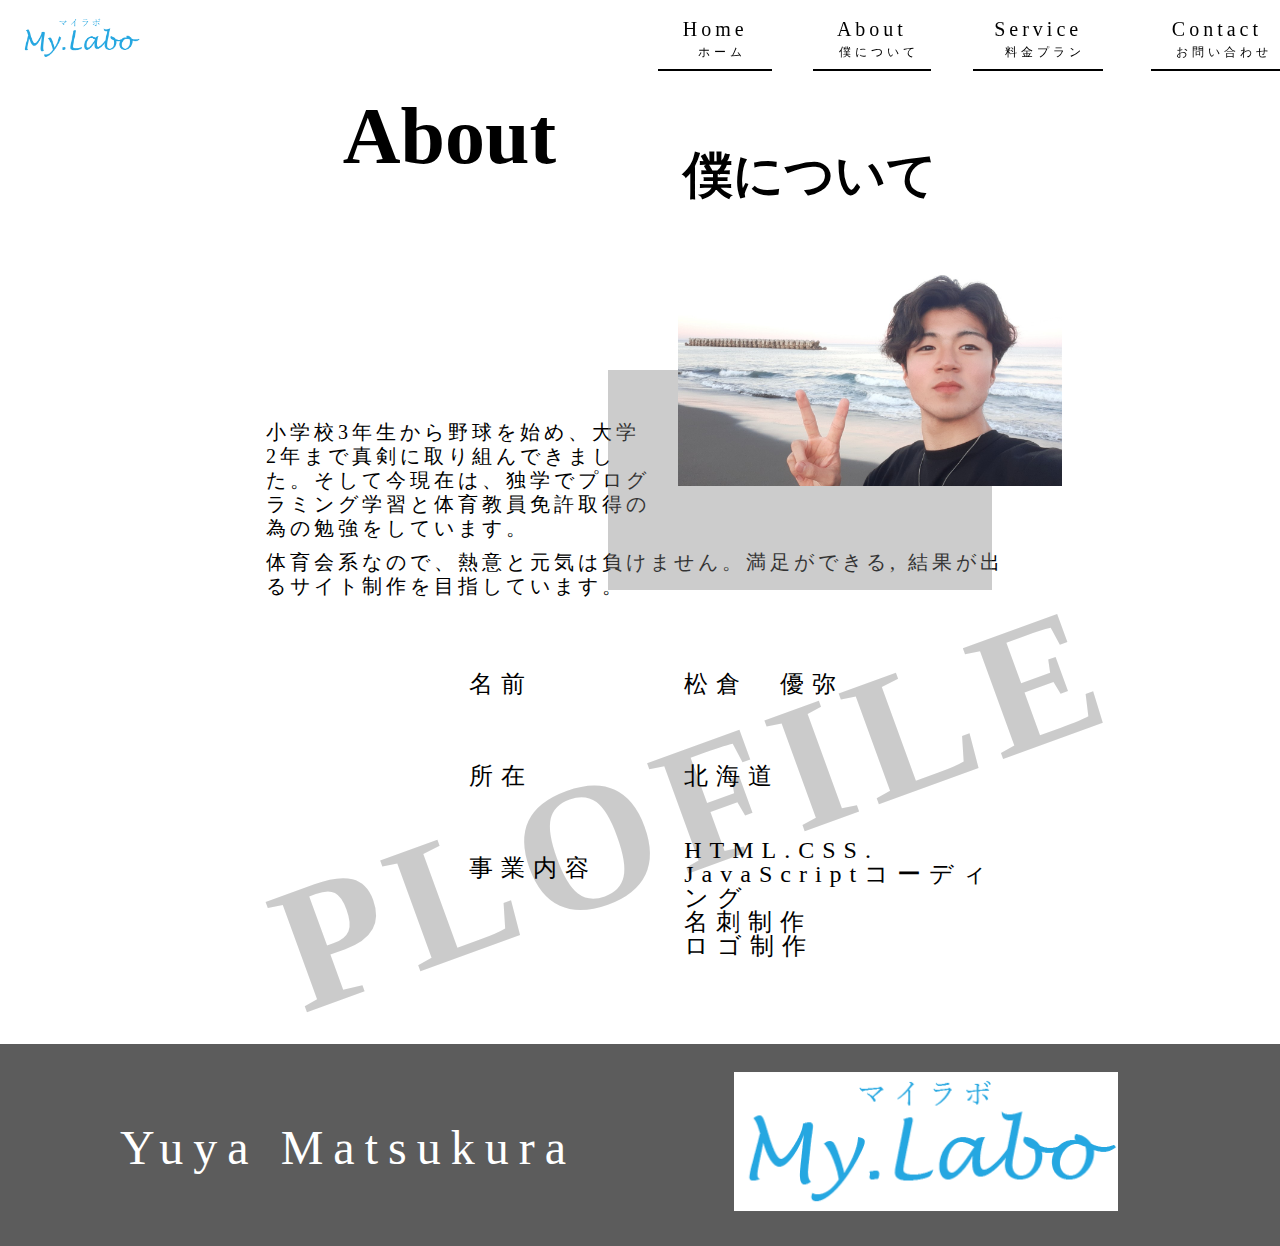
<file: about.html>
<!DOCTYPE html>
<html lang="ja">
<head>
        <meta charset="UTF-8">
        <meta http-equiv="X-UA-Compatible" content="IE=edge">
        <meta name="viewport" content="width=device-width, initial-scale=1.0">
        <title>I am Yuya Matsukura</title>
        <link rel="stylesheet" href="css/style.css">
        <link href="https://fonts.googleapis.com/icon?family=Material+Icons"rel="stylesheet">
        <meta name="viewport" content="width=device-width,initial-scale=1">

        <link rel="apple-touch-icon" sizes="180x180" href="css/img/my.jpg">
        <link rel="icon" type="image/png" sizes="32x32" href="css/img/my.jpg">
        <link rel="icon" type="image/png" sizes="16x16" href="css/img/my.jpg">
        <link rel="manifest" href="css/img/my.jpg">
        <link rel="mask-icon" href="css/img/my.jpg" color="#5bbad5">
        <meta name="msapplication-TileColor" content="#da532c">
        <meta name="theme-color" content="#ffffff">
        <style>
            /*
    html5doctor.com Reset Stylesheet
    v1.6.1
    Last Updated: 2010-09-17
    Author: Richard Clark - http://richclarkdesign.com
    Twitter: @rich_clark
    */
    
    html, body, div, span, object, iframe,
    h1, h2, h3, h4, h5, h6, p, blockquote, pre,
    abbr, address, cite, code,
    del, dfn, em, img, ins, kbd, q, samp,
    small, strong, sub, sup, var,
    b, i,
    dl, dt, dd, ol, ul, li,
    fieldset, form, label, legend,
    table, caption, tbody, tfoot, thead, tr, th, td,
    article, aside, canvas, details, figcaption, figure,
    footer, header, hgroup, menu, nav, section, summary,
    time, mark, audio, video {
        margin:0;
        padding:0;
        border:0;
        outline:0;
        font-size:100%;
        vertical-align:baseline;
        background:transparent;
    }
    
    body {
        line-height:1;
    }
    
    article,aside,details,figcaption,figure,
    footer,header,hgroup,menu,nav,section {
        display:block;
    }
    
    nav ul {
        list-style:none;
    }
    
    blockquote, q {
        quotes:none;
    }
    
    blockquote:before, blockquote:after,
    q:before, q:after {
        content:'';
        content:none;
    }
    
    a {
        margin:0;
        padding:0;
        font-size:100%;
        vertical-align:baseline;
        background:transparent;
    }
    
    /* change colours to suit your needs */
    ins {
        background-color:#ff9;
        color:#000;
        text-decoration:none;
    }
    
    /* change colours to suit your needs */
    mark {
        background-color:#ff9;
        color:#000;
        font-style:italic;
        font-weight:bold;
    }
    
    del {
        text-decoration: line-through;
    }
    
    abbr[title], dfn[title] {
        border-bottom:1px dotted;
        cursor:help;
    }
    
    table {
        border-collapse:collapse;
        border-spacing:0;
    }
    
    /* change border colour to suit your needs */
    hr {
        display:block;
        height:1px;
        border:0;  
        border-top:1px solid #cccccc;
        margin:1em 0;
        padding:0;
    }
    
    input, select {
        vertical-align:middle;
    }

    /* ----body---- */


    main{
        margin-top: 50px;
    }
    .about-h1{
        font-size: 60px;
        font-weight: 600;
        margin-left: 10px;
    }
    .boku{
        margin: 64px 0 60px;
        font-size: 30px;
        font-weight: 100;
    }
    .nav-items img{
        opacity: 1;
    }


    .about-main{
        display: flex;
        width: 100%;
    }
    .about-me p:first-child{
        width: 50%;
        line-height: 24px;
        margin: 0 10px;
    }
    .about-me p:last-child{
        margin: 10px 10px;
        line-height: 24px;
    }
    .about-my img{
        width: 40%;
        height: auto;
        position: absolute;
        top: 200px;
        right: 5%;
        opacity: 1;
        }
        .box-gray{
            width: 40%;
            height: 15%;
            background-color: gray;
            opacity: .4;
            position: absolute;
            top: 250px;
            right: 10%;
        }
    .plofile{
        font-size: 70px;
        font-weight: 600;
        letter-spacing: 12px;
        color: gray;
        opacity: .4;
        z-index: -1;
        position: absolute;
        transform: rotate(-20deg);
        margin-top: -20px;
    }

    .name0{
        display: flex;
        margin-top: 40px;
    }
    .name2{
        display: flex;
        letter-spacing: 2px;
    }
    .name3 ul li{
        padding: 16px 40px;
    }
    .name4 ul li{
        padding: 16px 0 16px 10px;
    }
    .name4 ul li:last-child{
        line-height: 24px;
    }

    @media screen and (min-width: 960px) {
  
  main{
      margin: 70px 20%;
  }
  .about-h1{
      font-size: 80px;
      padding: 10px 0 0 10%;
  }
  .boku{
      font-size: 50px;
  }
  .about-my img{
    width: 30%;
    margin: 20px 12% 0 0;
  }
  .about-me{
    width: 100%;
    margin-top: 160px;
  }
  .about-me p{
    font-size: 20px;
    letter-spacing: 4px;
  }
  .name2{
    width:240%;
    line-height: 60px;
    font-size: 24px;
    letter-spacing: 8px;
  }
  .name4{
    width: 100%;
  }
  .plofile{
    font-size: 180px;
    margin-top: 110px;
  }
  .box-gray{
    width: 30%;
    height: 220px;
    margin: 120px 160px 0 0;
  }

}
        </style>
</head>
<body>
    Result Skip Results Iframe
    EDIT ON
    <div class="container">
        <header class="header">
          <div class="header__inner">
            <h1 class="header__title header-title" id="head-img">
                <a href="index.html">
                    <img src="css/img/My.Labo Logo.png" alt="">
                </a>
            </h1>
            
    
            <nav class="header__nav nav" id="js-nav">
              <ol class="nav__items nav-items">
                <img src="css/img/My.Labo Logo.png" alt="">
                <li class="nav-items__item"><a href="index.html">Home
                    <span>ホーム</span>
                </a></li>
                <li class="nav-items__item"><a href="about.html">About
                    <span>僕について</span>
                </a></li>
                <!-- <li class="nav-items__item"><a href="">Works
                    <span>実績</span>
                </a></li> -->
                <li class="nav-items__item"><a href="ryoukin.html">Service
                    <span>料金プラン</span>
                </a></li>
                <li class="nav-items__item"><a href="contact.html">Contact
                    <span>お問い合わせ</span>
                </a></li>
              </ol>
            </nav>
    
            <button class="header__hamburger hamburger" id="js-hamburger">
              <span></span>
              <span></span>
              <span></span>
            </button>
          </div>
        </header>
    </div>

        <main>
            <section>
                <div class="about-main">
                <div class="about-h1">
                    About
                </div>
                <div class="boku">
                    <h3>僕について</h3>
                </div>
            </div>
            </section>
            
            <section> 
                    <div class="box-gray"></div>
                <div class="about-me">
                    <p>小学校3年生から野球を始め、大学2年まで真剣に取り組んできました。そして今現在は、独学でプログラミング学習と体育教員免許取得の為の勉強をしています。</p>
                    <p>体育会系なので、熱意と元気は負けません。満足ができる, 結果が出るサイト制作を目指しています。</p>
                </div>
                <div class="about-my">
                    <img src="css/img/yuya.jpg" alt="">
                    
                </div>
            </section>

            <div class="plofile">PLOFILE</div>

            <section class="name0">
                <div class="name">
                    <!-- <img src="css/img/pc-img.jpg" alt=""> -->
                </div>
                <div class="name2">
                    <div class="name3">
                        <ul>
                            <li>名前</li>
                            <li>所在</li>
                            <li>事業内容</li>
                        </ul>
                    </div>
                    <div class="name4">
                        <ul>
                            <li>松倉　優弥</li>
                            <li>北海道</li>
                            <li>HTML.CSS.
                                <br>JavaScriptコーディング
                            <br>名刺制作
                            <br>ロゴ制作</li>
                        </ul>
                    </div>
                </div>
            </section>
            

        </main>
        <footer class="footer">
            <img src="css/img/My.Labo Logo.png" alt="">
                <h2>Yuya Matsukura</h2>
                <!-- <p>
                    <span class="material-icons">phone</span>
                    080-5729-2592
                </p> -->
        </footer>

<script src="js/main.js"></script>
</body>
</html>
</file>
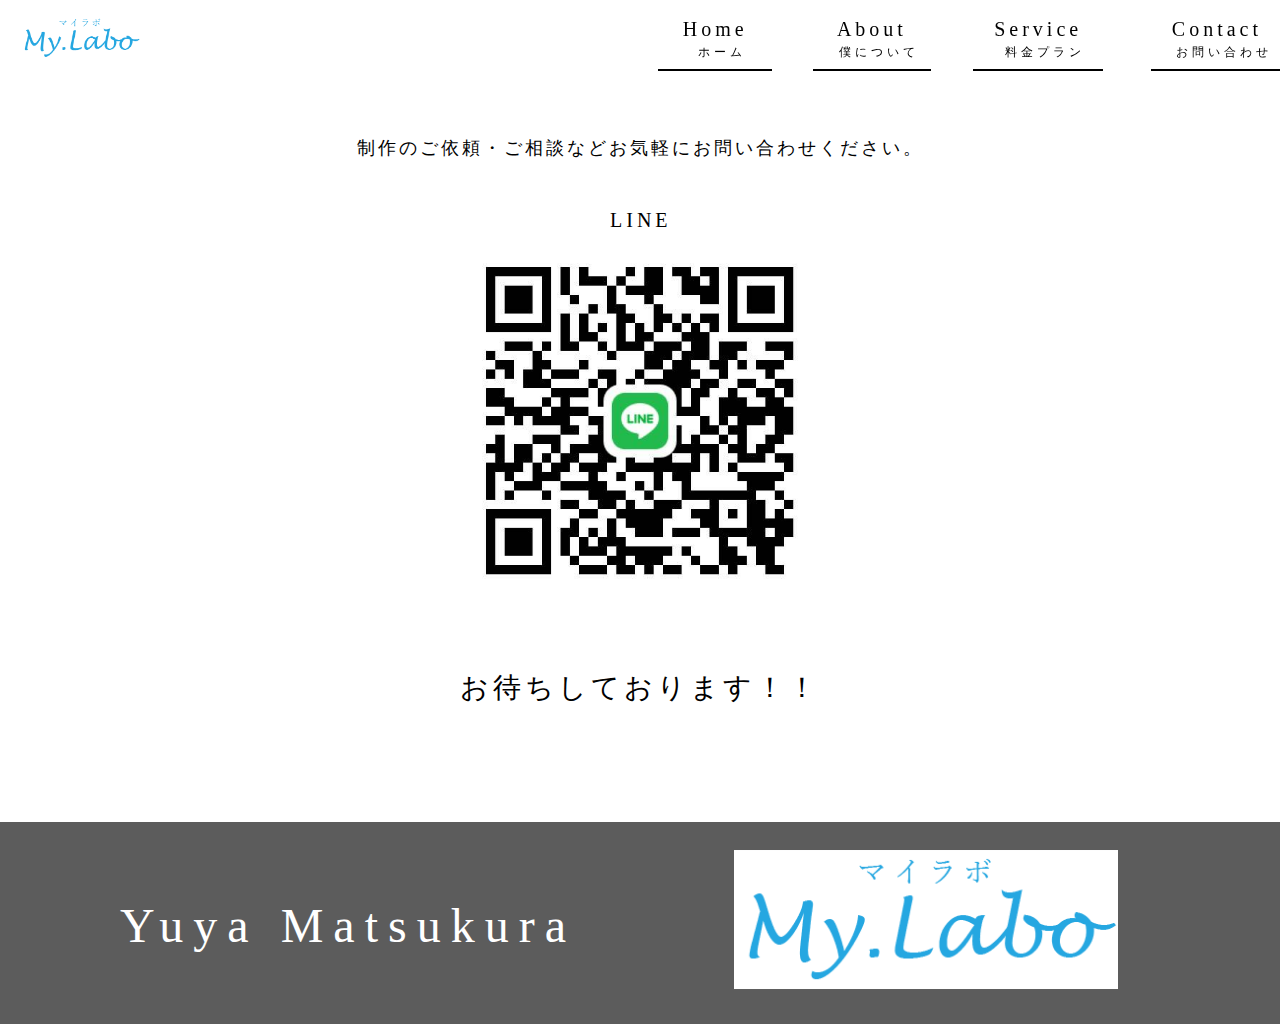
<file: contact.html>
<!DOCTYPE html>
<html lang="ja">
<head>
        <meta charset="UTF-8">
        <meta http-equiv="X-UA-Compatible" content="IE=edge">
        <meta name="viewport" content="width=device-width, initial-scale=1.0">
        <title>I am Yuya Matsukura</title>
        <link rel="stylesheet" href="css/style.css">
        <link href="https://fonts.googleapis.com/icon?family=Material+Icons"rel="stylesheet">
        <meta name="viewport" content="width=device-width,initial-scale=1">

        <link rel="apple-touch-icon" sizes="180x180" href="css/img/my.jpg">
        <link rel="icon" type="image/png" sizes="32x32" href="css/img/my.jpg">
        <link rel="icon" type="image/png" sizes="16x16" href="css/img/my.jpg">
        <link rel="manifest" href="css/img/my.jpg">
        <link rel="mask-icon" href="css/img/my.jpg" color="#5bbad5">
        <meta name="msapplication-TileColor" content="#da532c">
        <meta name="theme-color" content="#ffffff">
        <style>
            /*
    html5doctor.com Reset Stylesheet
    v1.6.1
    Last Updated: 2010-09-17
    Author: Richard Clark - http://richclarkdesign.com
    Twitter: @rich_clark
    */
    
    html, body, div, span, object, iframe,
    h1, h2, h3, h4, h5, h6, p, blockquote, pre,
    abbr, address, cite, code,
    del, dfn, em, img, ins, kbd, q, samp,
    small, strong, sub, sup, var,
    b, i,
    dl, dt, dd, ol, ul, li,
    fieldset, form, label, legend,
    table, caption, tbody, tfoot, thead, tr, th, td,
    article, aside, canvas, details, figcaption, figure,
    footer, header, hgroup, menu, nav, section, summary,
    time, mark, audio, video {
        margin:0;
        padding:0;
        border:0;
        outline:0;
        font-size:100%;
        vertical-align:baseline;
        background:transparent;
    }
    
    body {
        line-height:1;
    }
    
    article,aside,details,figcaption,figure,
    footer,header,hgroup,menu,nav,section {
        display:block;
    }
    
    nav ul {
        list-style:none;
    }
    
    blockquote, q {
        quotes:none;
    }
    
    blockquote:before, blockquote:after,
    q:before, q:after {
        content:'';
        content:none;
    }
    
    a {
        margin:0;
        padding:0;
        font-size:100%;
        vertical-align:baseline;
        background:transparent;
    }
    
    /* change colours to suit your needs */
    ins {
        background-color:#ff9;
        color:#000;
        text-decoration:none;
    }
    
    /* change colours to suit your needs */
    mark {
        background-color:#ff9;
        color:#000;
        font-style:italic;
        font-weight:bold;
    }
    
    del {
        text-decoration: line-through;
    }
    
    abbr[title], dfn[title] {
        border-bottom:1px dotted;
        cursor:help;
    }
    
    table {
        border-collapse:collapse;
        border-spacing:0;
    }
    
    /* change border colour to suit your needs */
    hr {
        display:block;
        height:1px;
        border:0;  
        border-top:1px solid #cccccc;
        margin:1em 0;
        padding:0;
    }
    
    input, select {
        vertical-align:middle;
    }

    /* body */

    .nav-items img{
        opacity: 1;
    }
    main{
        margin: 120px auto;
    }
    .seisaku p{
        width: 80%;
        letter-spacing: 3px;
        line-height: 24px;
        font-size: 18px;
        margin: 0 auto;
        font-family: unset;
    }
    .renraku{
        display: flex;
    }
    .renraku2 img{
        opacity: 1;
        width: 60%;
        height: auto;
        display: block;
        margin: 0 auto;
        transform: translateY(-1px);
    }
    .renraku2 p{
        font-size: 20px;
        margin: 50px auto 0;
        letter-spacing: 4px;
        color: #000;
        width: 60px;
    }
    .renraku3{
        width: 100%;
        text-align: left;
        font-size: 20px;
        line-height: 30px;
        margin-top: 100px;
    }
    .omati{
        font-size: 28px;
        letter-spacing: 4px;
        text-align: center;
        margin: 60px auto;
    }

    @media screen and (min-width: 960px) {
  
  .seisaku,
  .renraku{
    text-align: center;
    display: block;
  }
  .renraku img{
    width: 30%;
  }

}
        </style>
</head>
<body>
    Result Skip Results Iframe
    EDIT ON
    <div class="container">
        <header class="header">
          <div class="header__inner">
            <h1 class="header__title header-title" id="head-img">
                <a href="index.html">
                    <img src="css/img/My.Labo Logo.png" alt="">
                </a>
            </h1>
            
    
            <nav class="header__nav nav" id="js-nav">
              <ol class="nav__items nav-items">
                <img src="css/img/My.Labo Logo.png" alt="">
                <li class="nav-items__item"><a href="index.html">Home
                    <span>ホーム</span>
                </a></li>
                <li class="nav-items__item"><a href="about.html">About
                    <span>僕について</span>
                </a></li>
                <!-- <li class="nav-items__item"><a href="">Works
                    <span>実績</span>
                </a></li> -->
                <li class="nav-items__item"><a href="ryoukin.html">Service
                    <span>料金プラン</span>
                </a></li>
                <li class="nav-items__item"><a href="contact.html">Contact
                    <span>お問い合わせ</span>
                </a></li>
              </ol>
            </nav>
    
            <button class="header__hamburger hamburger" id="js-hamburger">
              <span></span>
              <span></span>
              <span></span>
            </button>
          </div>
        </header>
    <main>
        <div class="seisaku">
            <p>制作のご依頼・ご相談などお気軽にお問い合わせください。</p>
        </div>
        <div class="renraku"> 
            <div class="renraku2">
                <p>LINE</p>
                <img src="css/img/line.jpg" alt="">
            </div>
            <!-- <div class="renraku3">
                <p>電話番号
                    <br>080-5729-2592</p>
            </div> -->
        </div>
        <div class="omati">
            お待ちしております！！
        </div>

    </main>

    <footer class="footer">
        <img src="css/img/My.Labo Logo.png" alt="">
            <h2>Yuya Matsukura</h2>
            <!-- <p>
                <span class="material-icons">phone</span>
                080-5729-2592
            </p> -->
    </footer>
    
    
        <script src="js/main.js"></script>
    </body>
    </html>
</file>
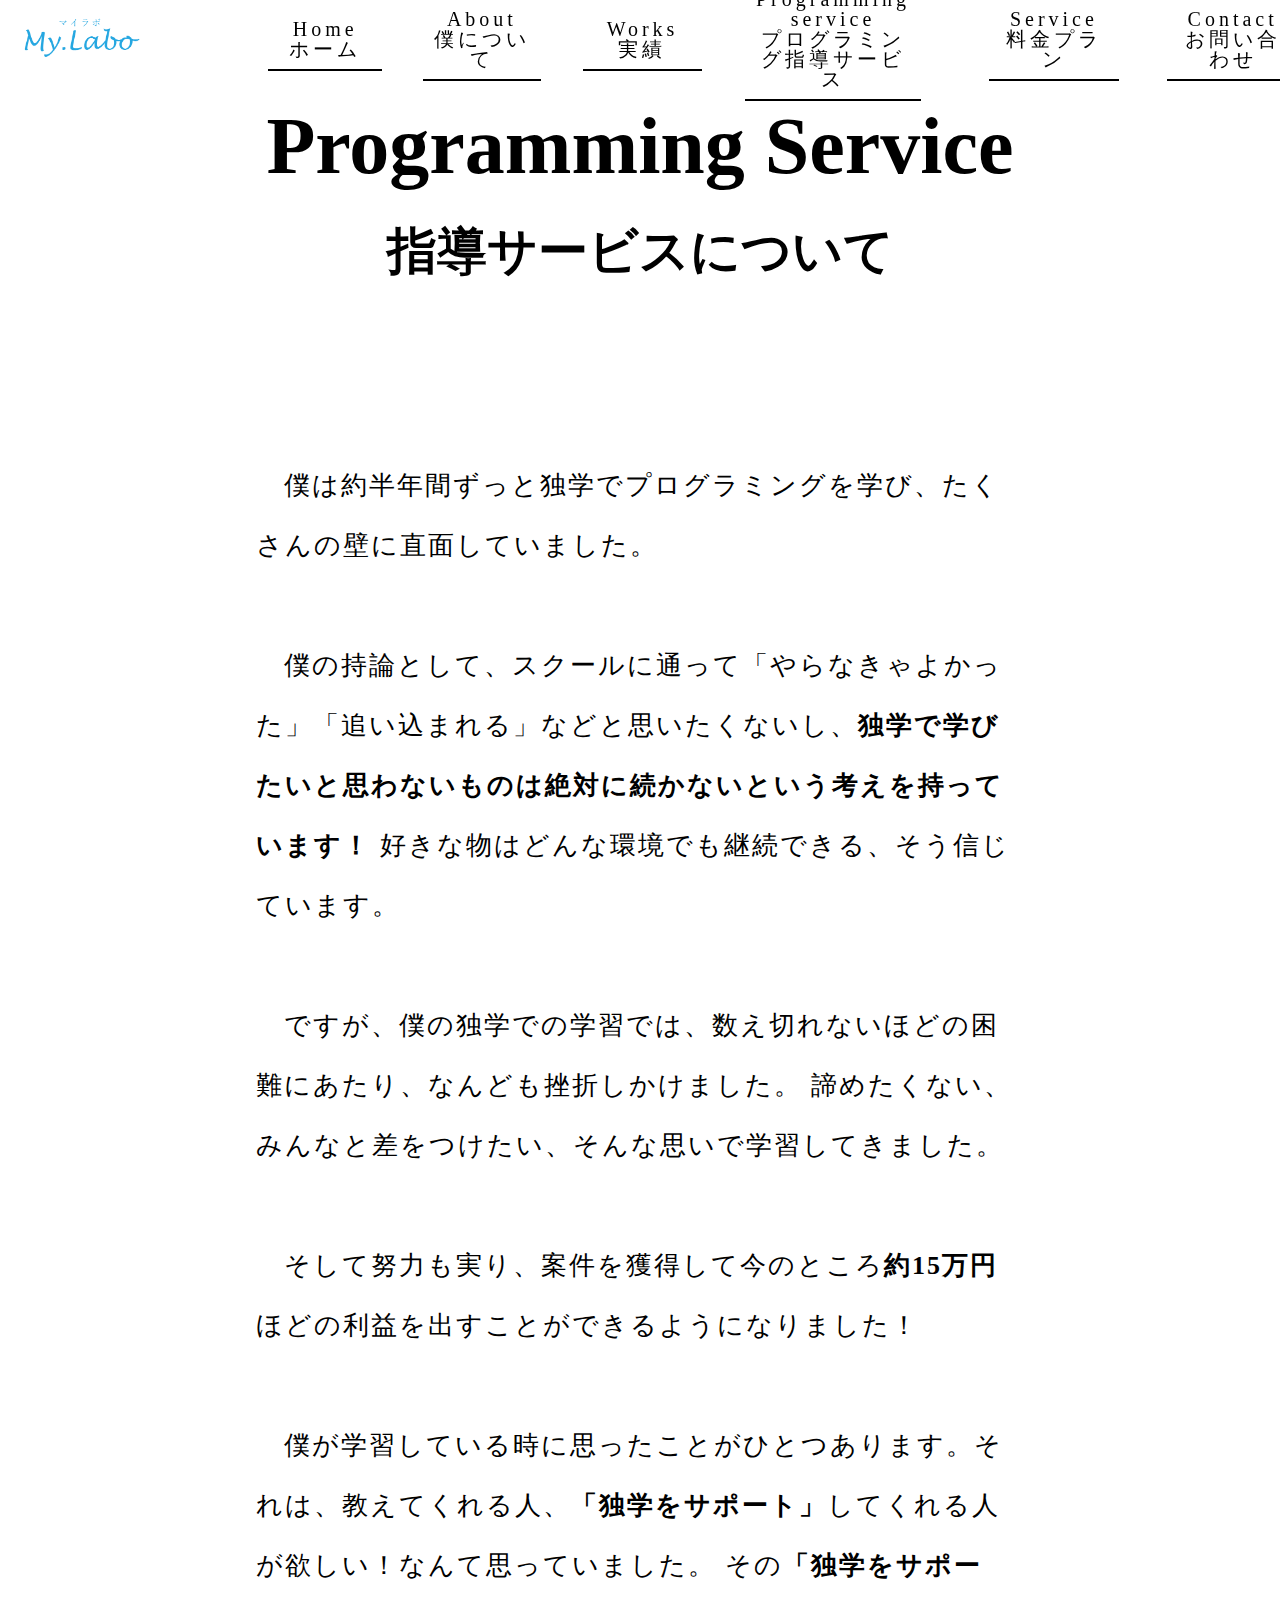
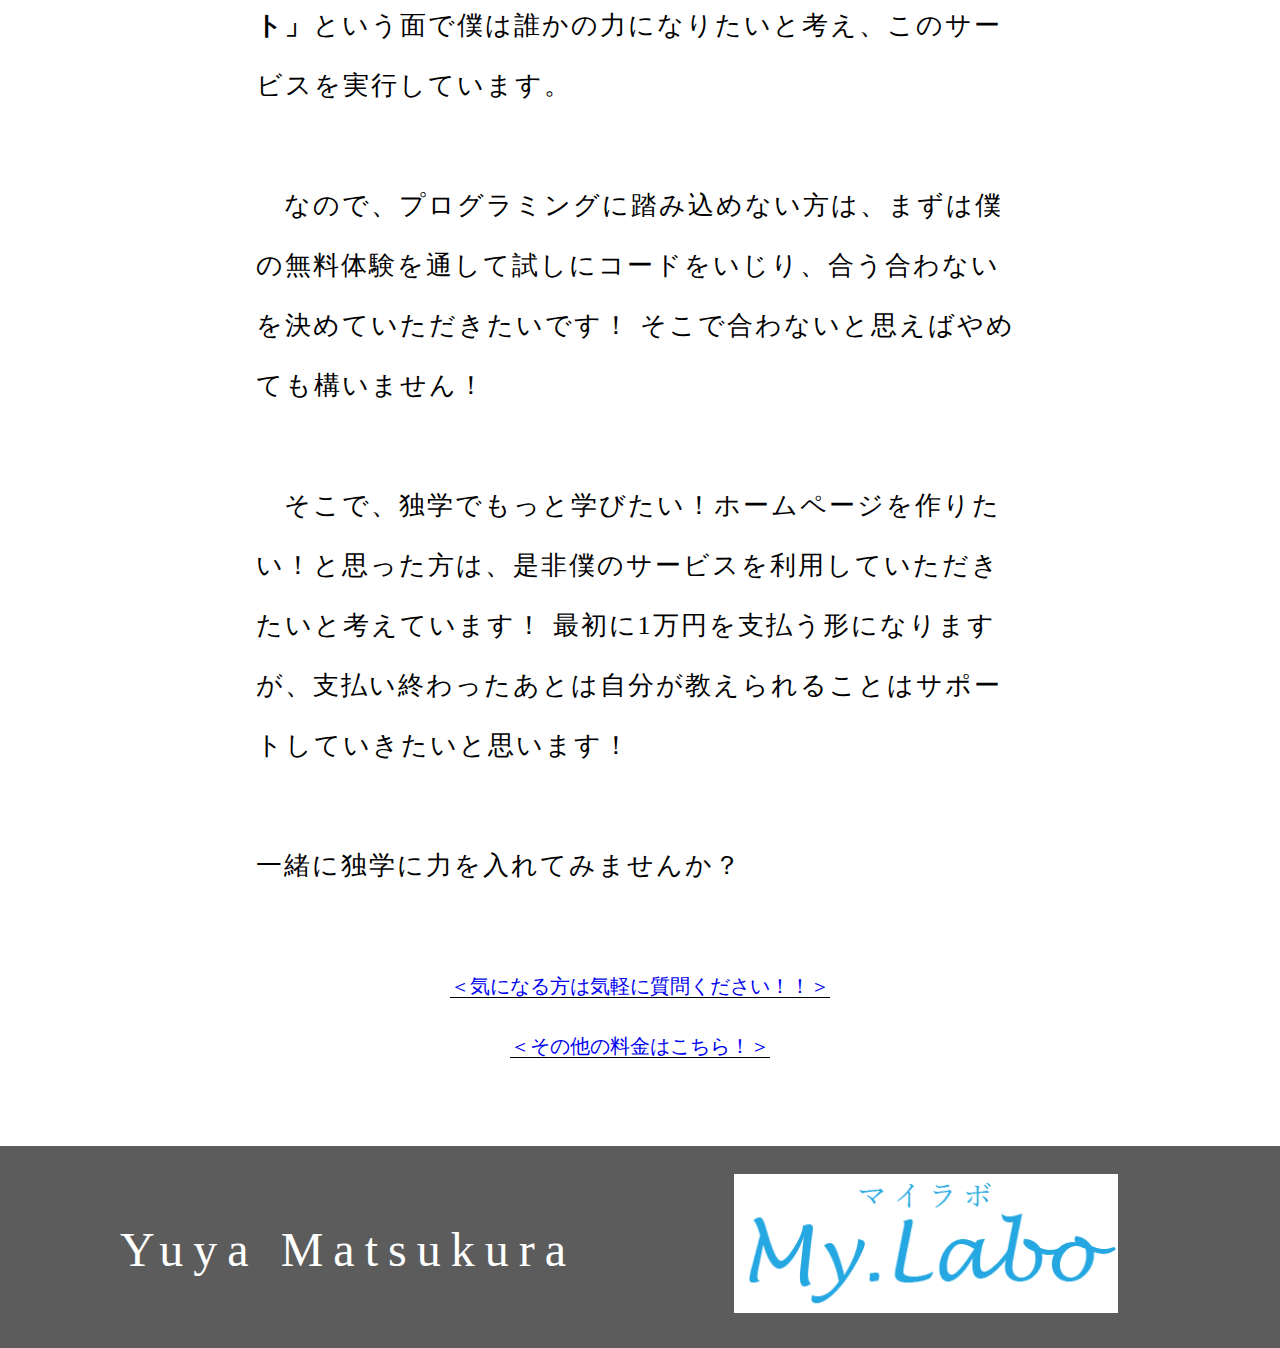
<file: programming.html>
<!DOCTYPE html>
<html lang="ja">
<head>
        <meta charset="UTF-8">
        <meta http-equiv="X-UA-Compatible" content="IE=edge">
        <meta name="viewport" content="width=device-width, initial-scale=1.0">
        <title>My.Labo</title>
        <link rel="stylesheet" href="css/style.css">
        <link href="https://fonts.googleapis.com/icon?family=Material+Icons"rel="stylesheet">
        <meta name="viewport" content="width=device-width,initial-scale=1">

        <link rel="apple-touch-icon" sizes="180x180" href="css/img/my.jpg">
        <link rel="icon" type="image/png" sizes="32x32" href="css/img/my.jpg">
        <link rel="icon" type="image/png" sizes="16x16" href="css/img/my.jpg">
        <link rel="manifest" href="css/img/my.jpg">
        <link rel="mask-icon" href="css/img/my.jpg" color="#5bbad5">
        <meta name="msapplication-TileColor" content="#da532c">
        <meta name="theme-color" content="#ffffff">
        <style>
            /*
    html5doctor.com 0Reset Stylesheet
    v1.6.1
    Last Updated: 2010-09-17
    Author: Richard Clark - http://richclarkdesign.com
    Twitter: @rich_clark
    */
    
    html, body, div, span, object, iframe,
    h1, h2, h3, h4, h5, h6, p, blockquote, pre,
    abbr, address, cite, code,
    del, dfn, em, img, ins, kbd, q, samp,
    small, strong, sub, sup, var,
    b, i,
    dl, dt, dd, ol, ul, li,
    fieldset, form, label, legend,
    table, caption, tbody, tfoot, thead, tr, th, td,
    article, aside, canvas, details, figcaption, figure,
    footer, header, hgroup, menu, nav, section, summary,
    time, mark, audio, video {
        margin:0;
        padding:0;
        border:0;
        outline:0;
        font-size:100%;
        vertical-align:baseline;
        background:transparent;
    }
    
    body {
        line-height:1;
    }
    
    article,aside,details,figcaption,figure,
    footer,header,hgroup,menu,nav,section {
        display:block;
    }
    
    nav ul {
        list-style:none;
    }
    
    blockquote, q {
        quotes:none;
    }
    
    blockquote:before, blockquote:after,
    q:before, q:after {
        content:'';
        content:none;
    }
    
    a {
        margin:0;
        padding:0;
        font-size:100%;
        vertical-align:baseline;
        background:transparent;
    }
    
    /* change colours to suit your needs */
    ins {
        background-color:#ff9;
        color:#000;
        text-decoration:none;
    }
    
    /* change colours to suit your needs */
    mark {
        background-color:#ff9;
        color:#000;
        font-style:italic;
        font-weight:bold;
    }
    
    del {
        text-decoration: line-through;
    }
    
    abbr[title], dfn[title] {
        border-bottom:1px dotted;
        cursor:help;
    }
    
    table {
        border-collapse:collapse;
        border-spacing:0;
    }
    
    /* change border colour to suit your needs */
    hr {
        display:block;
        height:1px;
        border:0;  
        border-top:1px solid #cccccc;
        margin:1em 0;
        padding:0;
    }
    
    input, select {
        vertical-align:middle;
    }

    /* ------body------- */
    .about-h1{
        font-size: 50px;
        font-weight: 600;
        margin-top: 80px;
        text-align: center;
    }
    .boku{
        font-size: 30px;
        font-weight: 100;
        text-align: center;
        margin: 40px auto 80px;
    }
    .about-main{
        width: 100%;
    }
    span{
        transform: translateX(1px);
        opacity: 1;
    }
    .pgm-bun{
        width: 80%;
        margin: 50px auto;
        font-size: 20px;
        line-height: 50px;
    }
    .pgm-bun p{
        margin-top: 60px;
        letter-spacing: 2px;
    }
    .pgm-bun a{
        border-bottom: 1px black solid;
        padding-top: 60px;
    }
    .pgm-a{
        font-size: 20px;
        margin-top: 60px;
        text-align: center;
    }

    @media screen and (min-width: 960px) {
        main{
      margin: 70px 0;
  }
    .about-h1{
      font-size: 80px;
      padding: 10px 0 0 ;
    }
    .boku{
        font-size: 50px;
    }
    .pgm-bun{
        width: 60%;
        margin: 180px auto 50px;
        font-size: 26px;
        line-height: 60px;
    }
    }
        </style>
</head>
<body>
    Result Skip Results Iframe
    EDIT ON
    <div class="container">
        <header class="header">
          <div class="header__inner">
            <h1 class="header__title header-title" id="head-img">
                <a href="index.html">
                    <img src="css/img/My.Labo Logo.png" alt="">
                </a>
            </h1>
            
    
            <nav class="header__nav" id="js-nav">
              <ol class="nav__items nav-items">
                <!-- <img src="css/img/My.Labo Logo.png" alt=""> -->
                <li class="nav-items__item"><a href="index.html">Home
                    <small>ホーム</small>
                </a></li>
                <li class="nav-items__item"><a href="about.html">About
                    <small>僕について</small>
                </a></li>
                <li class="nav-items__item"><a href="jisseki.html">Works
                    <small>実績</small>
                </a></li>
                <li class="nav-items__item"><a href="programming.html">Programming service
                    <small><br>プログラミング指導サービス</small>
                </a></li>
                <li class="nav-items__item"><a href="ryoukin.html">Service
                    <small>料金プラン</small>
                </a></li>
                <li class="nav-items__item"><a href="contact.html">Contact
                    <small>お問い合わせ</small>
                </a></li>
              </ol>
            </nav>
    
            <button class="header__hamburger hamburger" id="js-hamburger">
              <span></span>
              <span></span>
              <span></span>
            </button>
          </div>
        </header>
        <main>
            <section>
                <div class="about-main">
                    <div class="about-h1">
                        Programming Service
                    </div>
                    <div class="boku">
                        <h3>指導サービスについて</h3>
                    </div>
                </div>
            </section>
            <section class="pgm-bun">
                <p><span>　僕は約半年間ずっと独学でプログラミングを学び、たくさんの壁に直面していました。</span></p>
                <p>　僕の持論として、スクールに通って「やらなきゃよかった」「追い込まれる」などと思いたくないし、<strong>独学で学びたいと思わないものは絶対に続かないという考えを持っています！</strong>
                    好きな物はどんな環境でも継続できる、そう信じています。</p>
                <p>　ですが、僕の独学での学習では、数え切れないほどの困難にあたり、なんども挫折しかけました。
                    諦めたくない、みんなと差をつけたい、そんな思いで学習してきました。</p>
                <p><span>　そして努力も実り、案件を獲得して今のところ<strong>約15万円</strong>ほどの利益を出すことができるようになりました！</span></p>
                <p>　僕が学習している時に思ったことがひとつあります。それは、教えてくれる人、<strong>「独学をサポート」</strong>してくれる人が欲しい！なんて思っていました。
                その<strong>「独学をサポート」</strong>という面で僕は誰かの力になりたいと考え、このサービスを実行しています。</p>
                <p>　なので、プログラミングに踏み込めない方は、まずは僕の無料体験を通して試しにコードをいじり、合う合わないを決めていただきたいです！
                そこで合わないと思えばやめても構いません！</p>
                <p>　そこで、独学でもっと学びたい！ホームページを作りたい！と思った方は、是非僕のサービスを利用していただきたいと考えています！
                最初に1万円を支払う形になりますが、支払い終わったあとは自分が教えられることはサポートしていきたいと思います！</p>
                <p>一緒に独学に力を入れてみませんか？</p>
                <div class="pgm-a">
                    <a href="contact.html">＜気になる方は気軽に質問ください！！＞</a>
                    <br><a href="ryoukin.html">＜その他の料金はこちら！＞</a>
                </div>
            </section>
        </main>

        <footer class="footer">
            <img src="css/img/My.Labo Logo.png" alt="">
                <h2>Yuya Matsukura</h2>
                <!-- <p>
                    <span class="material-icons">phone</span>
                    080-5729-2592
                </p> -->
        </footer>
        
        
            <script src="js/main.js"></script>
        </body>
        </html>
</file>
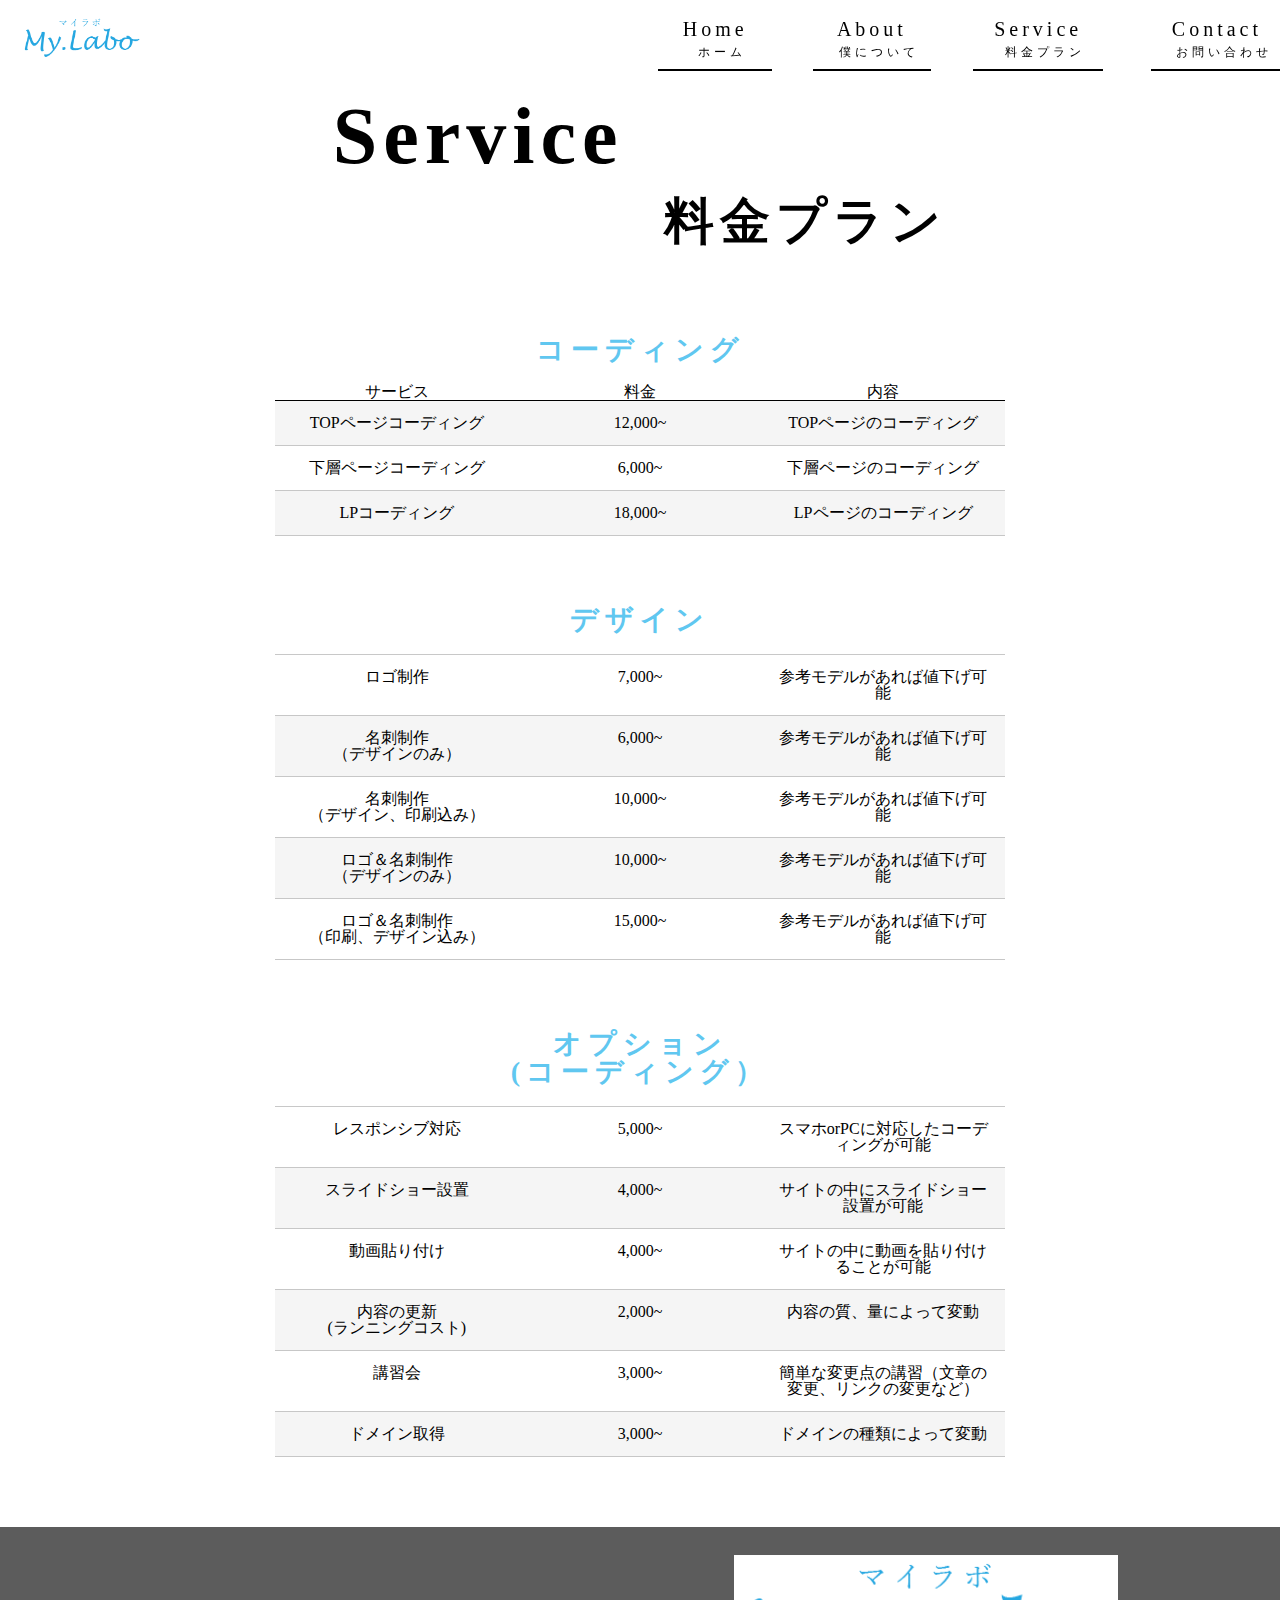
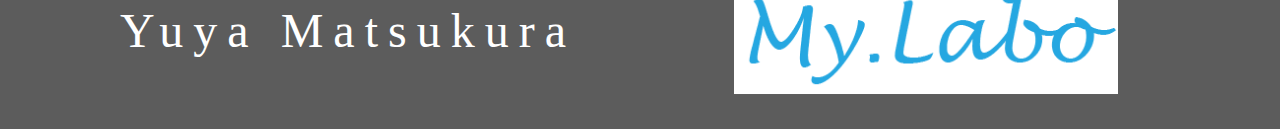
<file: ryoukin.html>
<!DOCTYPE html>
<html lang="ja">
<head>
        <meta charset="UTF-8">
        <meta http-equiv="X-UA-Compatible" content="IE=edge">
        <meta name="viewport" content="width=device-width, initial-scale=1.0">
        <title>I am Yuya Matsukura</title>
        <link rel="stylesheet" href="css/style.css">
        <link href="https://fonts.googleapis.com/icon?family=Material+Icons"rel="stylesheet">
        <meta name="viewport" content="width=device-width,initial-scale=1">

        <link rel="apple-touch-icon" sizes="180x180" href="css/img/my.jpg">
        <link rel="icon" type="image/png" sizes="32x32" href="css/img/my.jpg">
        <link rel="icon" type="image/png" sizes="16x16" href="css/img/my.jpg">
        <link rel="manifest" href="css/img/my.jpg">
        <link rel="mask-icon" href="css/img/my.jpg" color="#5bbad5">
        <meta name="msapplication-TileColor" content="#da532c">
        <meta name="theme-color" content="#ffffff">
        <style>
            /*
    html5doctor.com Reset Stylesheet
    v1.6.1
    Last Updated: 2010-09-17
    Author: Richard Clark - http://richclarkdesign.com
    Twitter: @rich_clark
    */
    
    html, body, div, span, object, iframe,
    h1, h2, h3, h4, h5, h6, p, blockquote, pre,
    abbr, address, cite, code,
    del, dfn, em, img, ins, kbd, q, samp,
    small, strong, sub, sup, var,
    b, i,
    dl, dt, dd, ol, ul, li,
    fieldset, form, label, legend,
    table, caption, tbody, tfoot, thead, tr, th, td,
    article, aside, canvas, details, figcaption, figure,
    footer, header, hgroup, menu, nav, section, summary,
    time, mark, audio, video {
        margin:0;
        padding:0;
        border:0;
        outline:0;
        font-size:100%;
        vertical-align:baseline;
        background:transparent;
    }
    
    body {
        line-height:1;
    }
    
    article,aside,details,figcaption,figure,
    footer,header,hgroup,menu,nav,section {
        display:block;
    }
    
    nav ul {
        list-style:none;
    }
    
    blockquote, q {
        quotes:none;
    }
    
    blockquote:before, blockquote:after,
    q:before, q:after {
        content:'';
        content:none;
    }
    
    a {
        margin:0;
        padding:0;
        font-size:100%;
        vertical-align:baseline;
        background:transparent;
    }
    
    /* change colours to suit your needs */
    ins {
        background-color:#ff9;
        color:#000;
        text-decoration:none;
    }
    
    /* change colours to suit your needs */
    mark {
        background-color:#ff9;
        color:#000;
        font-style:italic;
        font-weight:bold;
    }
    
    del {
        text-decoration: line-through;
    }
    
    abbr[title], dfn[title] {
        border-bottom:1px dotted;
        cursor:help;
    }
    
    table {
        border-collapse:collapse;
        border-spacing:0;
    }
    
    /* change border colour to suit your needs */
    hr {
        display:block;
        height:1px;
        border:0;  
        border-top:1px solid #cccccc;
        margin:1em 0;
        padding:0;
    }
    
    input, select {
        vertical-align:middle;
    }

    /* --body---*/

    main{
        margin-top: 60px;
    }
    #head-img img{
        transform: translateY(-5%);
    }
    .nav-items img{
        opacity: 1;
    }
    .plan{
        font-size: 30px;
        letter-spacing: 6px;
        text-align: right;
        padding: 20px;
    }
    .service{
        font-size: 50px;
        letter-spacing: 6px;
        text-align: left;
        padding: 20px;
    }
    table{
        width: 95%;
        height: auto;
        margin: 0 auto;
    }
    table tr td{
        font-size: 14px;
    }
    .table-h2{
        padding: 20px;
        margin: 30px auto 0;
        font-size: 24px;
        letter-spacing: 6px;
        text-align: center;
        color: rgb(96, 199, 240);
    }
    td{
        border-top: rgb(200, 200, 200) 1px solid;
        border-bottom: rgb(199, 199, 199) 1px solid;
        padding: 14px;
    }
    th{
        border-bottom: black 1px solid;
        font-weight: 300;
    }
    tr:nth-child(2n){
        background: rgb(245, 245, 245);
    }
    @media screen and (min-width: 960px) {
  
        .container main{
            margin: 70px 20%;
        }
        .service{
            font-size: 80px;
            padding: 10px 0 0 10%;
        }
        .plan{
            font-size: 50px;
            padding-right: 10%
        }
        .table-h2{
            font-size: 28px;
            margin-top: 50px;
        }
        table tr td{
            width: 33%;
            text-align: center;
            font-size: 16px;
        }

}
     </style>
</head>
<body>
    Result Skip Results Iframe
    EDIT ON
    <div class="container">
        <header class="header">
          <div class="header__inner">
            <h1 class="header__title header-title" id="head-img">
                <a href="index.html">
                    <img src="css/img/My.Labo Logo.png" alt="">
                </a>
            </h1>
            
    
            <nav class="header__nav nav" id="js-nav">
              <ol class="nav__items nav-items">
                <img src="css/img/My.Labo Logo.png" alt="">
                <li class="nav-items__item"><a href="index.html">Home
                    <span>ホーム</span>
                </a></li>
                <li class="nav-items__item"><a href="about.html">About
                    <span>僕について</span>
                </a></li>
                <!-- <li class="nav-items__item"><a href="">Works
                    <span>実績</span>
                </a></li> -->
                <li class="nav-items__item"><a href="ryoukin.html">Service
                    <span>料金プラン</span>
                </a></li>
                <li class="nav-items__item"><a href="contact.html">Contact
                    <span>お問い合わせ</span>
                </a></li>
              </ol>
            </nav>
    
            <button class="header__hamburger hamburger" id="js-hamburger">
              <span></span>
              <span></span>
              <span></span>
            </button>
          </div>
        </header>
        <main>
            <h1 class="service">Service</h1>
            <h1 class="plan">料金プラン</h1>
            <table>
                <h2 class="table-h2">コーディング</h2>
                <tr>
                    <th>サービス</th><th>料金</th><th>内容</th>
                </tr>
                <tr>
                    <td>TOPページコーディング</td><td>12,000~</td><td>TOPページのコーディング</td>
                </tr>
                <tr>
                    <td>下層ページコーディング</td><td>6,000~</td><td>下層ページのコーディング</td>
                </tr>
                <tr>
                    <td>LPコーディング</td><td>18,000~</td><td>LPページのコーディング</td>
                </tr>
            </table>

            <table>
                <h2 class="table-h2">デザイン</h2>
                <tr>
                    <td>ロゴ制作</td><td>7,000~</td><td>参考モデルがあれば値下げ可能</td>
                </tr>
                <tr>
                    <td>名刺制作
                        <br>（デザインのみ）</td><td>6,000~</td><td>参考モデルがあれば値下げ可能</td>
                </tr>
                <tr>
                    <td>名刺制作
                        <br>（デザイン、印刷込み）</td><td>10,000~</td><td>参考モデルがあれば値下げ可能</td>
                </tr>
                <tr>
                    <td>ロゴ＆名刺制作
                        <br>（デザインのみ）</td><td>10,000~</td><td>参考モデルがあれば値下げ可能</td>
                </tr>
                <tr>
                    <td>ロゴ＆名刺制作
                        <br>（印刷、デザイン込み）</td><td>15,000~</td><td>参考モデルがあれば値下げ可能</td>
                </tr>
            </table>

            <table>
                <h2 class="table-h2">オプション
                    <br>(コーディング）</h2>
                <tr>
                    <td>レスポンシブ対応</td><td>5,000~</td><td>スマホorPCに対応したコーディングが可能</td>
                </tr>
                <tr>
                    <td>スライドショー設置</td><td>4,000~</td><td>サイトの中にスライドショー設置が可能</td>
                </tr>
                <tr>
                    <td>動画貼り付け</td><td>4,000~</td><td>サイトの中に動画を貼り付けることが可能</td>
                </tr>
                <tr>
                    <td>内容の更新
                        <br>(ランニングコスト)
                    </td><td>2,000~</td><td>内容の質、量によって変動</td>
                </tr>
                <tr>
                    <td>講習会</td><td>3,000~</td><td>簡単な変更点の講習（文章の変更、リンクの変更など）</td>
                </tr>
                <tr>
                    <td>ドメイン取得</td><td>3,000~</td><td>ドメインの種類によって変動</td>
                </tr>
            </table>
        </main>

        <footer class="footer">
            <img src="css/img/My.Labo Logo.png" alt="">
                <h2>Yuya Matsukura</h2>
                <!-- <p>
                    <span class="material-icons">phone</span>
                    080-5729-2592
                </p> -->
        </footer>
    
    
        <script src="js/main.js"></script>
    </body>
    </html>
</file>
<file: css/style.css>
margin: 0;
    font-family: unset;
}
.header{
    background-position: center;
    background-size: cover;
    height: 700px;
}
header h2{
    font-size: 42px;
    font-weight: 300;
    color: rgba(112, 112, 112,0.7);
    padding: 60px;
}
/* API */

img {
    opacity: 0;
    transform: translateY(50px);
    transition: opacity .6s, transform .6s;
}

img.appear{
    opacity: 1;
    transform: translateY(0);
}
/* ----- */

a {
  text-decoration: none;
}

ol,
li {
  list-style: none;
}


/* ヘッダー */
.header {
  background-color: rgb(255, 255, 255);
  width: 100%;
  height: 50px;
  position: fixed;
  top: 0;
  left: 0;
  right: 0;
  z-index: 999;
}

.header__inner {
  padding: 0 20px;
  display: flex;
  align-items: center;
  justify-content: space-between;
  height: inherit;
  position: relative;
}

.header__title {
  width: 80px;
}

#head-img img{
  transform: translateY(-5%);
}


@media screen and (min-width: 960px) {
  .header__title {
    width: 120px;
  }
}

.header__title img {
  display: block;
  width: 100%;
  height: 100%;
  opacity: 1;
}

.header__nav {
  position: absolute;
  right: 0;
  left: 0;
  top: 0;
  width: 100%;
  height: 120vh;
  transform: translateX(100%);
  background-color: #fff;
  transition: ease 1.6s;
}


@media screen and (min-width: 960px) {
  .header__nav {
    position: static;
    transform: initial;
    /* background-color: inherit; */
    height: inherit;
    display: flex;
    /* justify-content: end; */
    width: 80%;
  }
}


@media screen and (min-width: 960px) {
  .nav__items {
    width: 100%;
    display: flex;
    align-items: center;
    height: initial;
    /* justify-content: space-between; */

  }
}

.nav-items {
  position: absolute;
  top: 50%;
  left: 50%;
  transform: translate(-50%, -50%);
  padding: 0;
  width: 100%;
}


@media screen and (min-width: 960px) {
  .nav-items {
    padding-top: inherit;
    padding-bottom: inherit;
    position: inherit;
    top: 0;
    left: 0;
    transform: translate(0, 0);
  }
  .nav-items a:hover{
    background-color: rgb(216, 216, 216);
    font-size: 26px;
    transition: .5s;
    border-radius: 4px;
  }
}

.nav-items__item a {
  color: black;
  width: 100%;
  display: block;
  text-align: center;
  font-size: 28px;
  margin: 0 auto 24px;
  border-bottom: 2px black solid;
  width: 70%;
  padding: 10px;
  
}
.nav-items__item span{
    font-size: 12px;
    margin-left: 14px;
}

.nav-items__item:last-child a {
  margin-bottom: 0;
}

@media screen and (min-width: 960px) {
  .nav-items__item a {
    margin-bottom: 0;
    letter-spacing: 4px;
  }
}


/* ハンバーガーメニュー */
.header__hamburger {
  width: 48px;
  height: 100%;
}

.hamburger {
  background-color: transparent;
  border-color: transparent;
  z-index: 9999;
}

@media screen and (min-width: 960px) {
  .hamburger {
    display: none;
  }
}


.hamburger span {
  width: 100%;
  height: 1px;
  background-color: #000;
  position: relative;
  transition: ease .4s;
  display: block;
}

.hamburger span:nth-child(1) {
  top: 0;
  height: 1px;
}

.hamburger span:nth-child(2) {
  margin: 8px 0;
}

.hamburger span:nth-child(3) {
  top: 0;
}


/* ハンバーガーメニュークリック後のスタイル */
.header__nav.active {
  transform: translateX(0);
}

.hamburger.active span:nth-child(1) {
  top: 5px;
  transform: rotate(45deg);
}

.hamburger.active span:nth-child(2) {
  opacity: 0;

}

.hamburger.active span:nth-child(3) {
  top: -13px;
  transform: rotate(-45deg);
} 
#js-nav img{
  width: 70%;
  transform: translateY(-120px);
  display: block;
  margin: 0 auto;
}

/* --main-- */
.contain img{
    background-position: center;
    background-size: cover;
    width: 100%;
    height: auto;
    opacity: .5;
    display: block;
    z-index: 100;
}
.contain{
    position: relative;
    background: black;
    height: 506px;
}
.main-contents p{
    position: absolute;
    bottom: 40px;
    left: 20px;
    font-size: 20px;
}
#bcgd2{
  opacity: 0;
}


/* 文章 */

.message p{
    width: 80%;
    font-family: Arial, Helvetica, sans-serif;
    line-height: 28px;
    margin: 12px auto;
    color: #fff;
    font-size: 18px;
}
.message{
    position: absolute;
    bottom: 40px;
}
.message1{
  display: none;
}
/* カルーセル */

.container2{
    /* width: 40%; */
    height: auto;
    /* margin: 200px auto; */
    overflow: hidden;
    position: relative;
    margin-top: 40px;
}
.container2 h2{
    text-align: center;
    font-size: 30px;
    font-weight: 300;
    /* margin-bottom: 60px; */
    letter-spacing: 6px;
    margin-top: 40px;
}
.container2 h3{
    text-align: center;
    letter-spacing: 2px;
    font-weight: 300;
}
.img-slides{
  margin-top: 40px;
}

.img-slides p{
    text-align: left;
    width: 70%;
    color: rgb(86, 86, 86);
}
.img-slides h3{
  font-size: 18px;
  padding: 28px;
  letter-spacing: 6px;
  color: rgb(86, 86, 86);
}
.img-slides img{
    background-size: cover;
    width: 70%;
    border-radius: 10px;
    height: auto;
    margin-top: 20px;
}


.container2 ul{
    list-style: none;
    margin: 0;
    padding: 0;
    height: 100%;
    display: flex;
    transition: transform 1s;
}

.container2 ul li{
    height: 100%;
    min-width: 100%;
    text-align: center;
}
.img-slides p{
    width: 85%;
    margin: 0 auto;
    line-height: 20px;
    letter-spacing: 4px;
}

.container2 li img{
    /* height: 300px; */
    /* width: 400px; */
    object-fit: cover;
    z-index: 1;
}



#prev,
#next{
    position: absolute;
    top: 50%;
    transform: translateY(-50%);
    border: none;
    color: rgb(63, 63, 63);
    /* font-size: 60px; */
    background: #fff;
    cursor: pointer;
    font-size: 50px;
}
#prev{
    left: 0;
}
#next{
    right: 0;
}

.hiddens{
    display: none;
}

.more p{
  letter-spacing: 4px;
  color: #000;
  width: 40px;
  padding: 12px;
  margin: 16px auto 0;
  border: 1px solid black;
  font-size: 12px;
}

/* copy cording */

.copy{
    width: 80%;
    margin: 0 auto;
    width: 60%;
    padding: 12px;
}
.copy h2{
    text-align: center;
    padding: 10px;
    font-size: 20px;
    color: #000;
}
.copy img{
    width: 100%;
    height: auto;
    margin: 0 auto;
}
.con2-p{
  font-size: 12px;
  letter-spacing: 4px;
  margin: 16px auto;
  width: 80%;
  line-height: 20px;
  color: rgb(87, 87, 87);
}

/* footer---------- */


.footer{
    background-color: rgb(92, 92, 92);
    width: auto;
    color: #fff;
    margin-top: 60px;
    position: relative;
    height: auto;
}
footer h2{
  position: absolute;
  top: 30px;
  left: 20px;
  font-size: 20px;
  font-weight: 300;
}
.footer p{
  position: absolute;
  right: 20px;
  bottom: 20px;
  font-size: 16px;
}
footer img{
  margin-left: 48%;
  padding: 30px;
  width: 40%;
  height: auto;
  opacity: 1;
  transform: translateY(-1%);
}
.line{
  margin-top: -50px;
  /* margin-right: 10%; */
}

@media screen and (min-width: 960px) {
  .header__inner{
    height: 80px;
    background: #fff;
  }
  .header__nav a{
    font-size: 20px;
    margin-right: 50px;
  }
  .header__nav ol li{
    margin-right: 20px;
  }
  #bcgd1{
    display: none
  }
  #bcgd2{
    opacity: .6;
  }
  .message p{
    font-size: 30px;
    width: 80%;
    line-height: 74px;
    color: rgb(255, 255, 255);
  }
.contain img,
.contain{
  height: 700px;
  margin-bottom: 100px;
}
  section div{
    width: 70%;
    margin: 0 auto;
  }
  .copy-flex {
    display: flex;
  }
  .container2 ul{
    width: 800px;
    margin: 0 auto;
  }
  #calsel{
    width: 52%;
    margin: 0 auto;
  }
  .copy-flex img{
    height: 200px;
  }
  #mosya img{
    width: 100%;
    height: 50%;
  }
  .con2-p{
    text-align: center;
  }
  .footer h2{
    font-size: 48px;
    padding: 50px 100px;
    letter-spacing: 10px;
  }
  .footer img{
    width: 30%;
    padding-left: 120px;
  }
}
</file>
